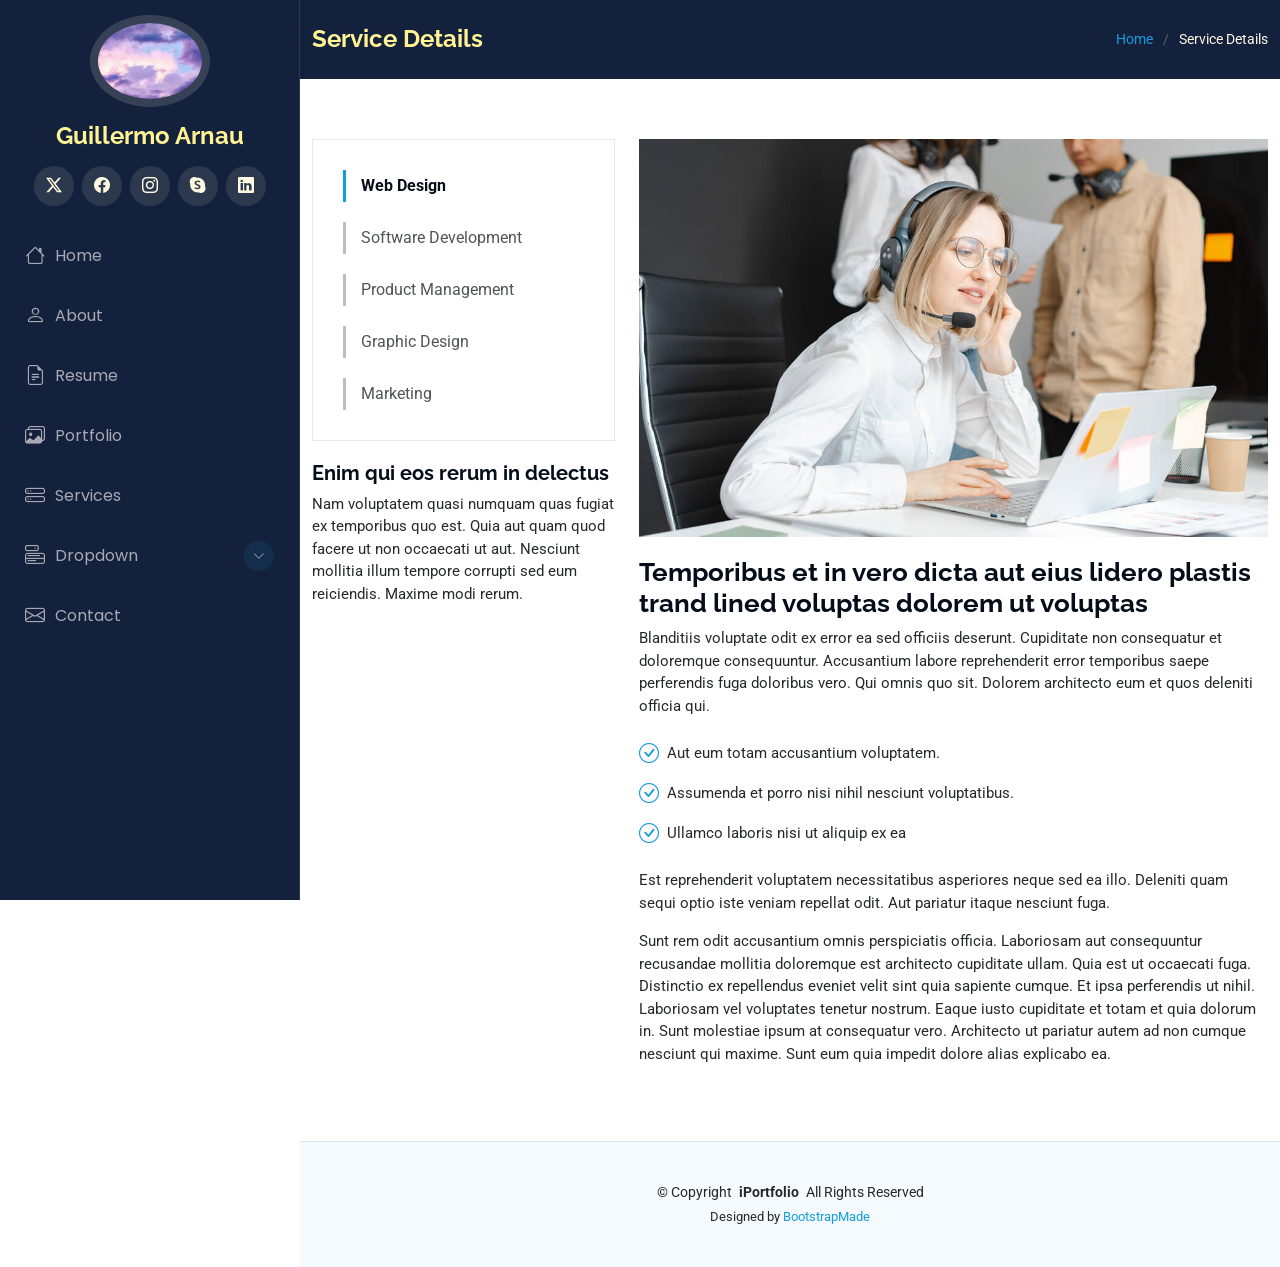
<file: mi web/service-details.html>
<!DOCTYPE html>
<html lang="en">

<head>
  <meta charset="utf-8">
  <meta content="width=device-width, initial-scale=1.0" name="viewport">
  <title>Service Details - iPortfolio Bootstrap Template</title>
  <meta content="" name="description">
  <meta content="" name="keywords">

  <!-- Favicons -->
  <link href="assets/img/favicon.png" rel="icon">
  <link href="assets/img/apple-touch-icon.png" rel="apple-touch-icon">

  <!-- Fonts -->
  <link href="https://fonts.googleapis.com" rel="preconnect">
  <link href="https://fonts.gstatic.com" rel="preconnect" crossorigin>
  <link href="https://fonts.googleapis.com/css2?family=Roboto:ital,wght@0,100;0,300;0,400;0,500;0,700;0,900;1,100;1,300;1,400;1,500;1,700;1,900&family=Poppins:ital,wght@0,100;0,200;0,300;0,400;0,500;0,600;0,700;0,800;0,900;1,100;1,200;1,300;1,400;1,500;1,600;1,700;1,800;1,900&family=Raleway:ital,wght@0,100;0,200;0,300;0,400;0,500;0,600;0,700;0,800;0,900;1,100;1,200;1,300;1,400;1,500;1,600;1,700;1,800;1,900&display=swap" rel="stylesheet">

  <!-- Vendor CSS Files -->
  <link href="assets/vendor/bootstrap/css/bootstrap.min.css" rel="stylesheet">
  <link href="assets/vendor/bootstrap-icons/bootstrap-icons.css" rel="stylesheet">
  <link href="assets/vendor/aos/aos.css" rel="stylesheet">
  <link href="assets/vendor/glightbox/css/glightbox.min.css" rel="stylesheet">
  <link href="assets/vendor/swiper/swiper-bundle.min.css" rel="stylesheet">

  <!-- Main CSS File -->
  <link href="assets/css/main.css" rel="stylesheet">

  <!-- =======================================================
  * Template Name: iPortfolio
  * Template URL: https://bootstrapmade.com/iportfolio-bootstrap-portfolio-websites-template/
  * Updated: Jun 29 2024 with Bootstrap v5.3.3
  * Author: BootstrapMade.com
  * License: https://bootstrapmade.com/license/
  ======================================================== -->
</head>

<body class="service-details-page">

  <header id="header" class="header dark-background d-flex flex-column">
    <i class="header-toggle d-xl-none bi bi-list"></i>

    <div class="profile-img">
      <img src="assets/img/my-profile-img.jpg" alt="" class="img-fluid rounded-circle">
    </div>

    <a href="index.html" class="logo d-flex align-items-center justify-content-center">
      <!-- Uncomment the line below if you also wish to use an image logo -->
      <!-- <img src="assets/img/logo.png" alt=""> -->
      <h1 class="sitename">Guillermo Arnau</h1>
    </a>

    <div class="social-links text-center">
      <a href="#" class="twitter"><i class="bi bi-twitter-x"></i></a>
      <a href="#" class="facebook"><i class="bi bi-facebook"></i></a>
      <a href="#" class="instagram"><i class="bi bi-instagram"></i></a>
      <a href="#" class="google-plus"><i class="bi bi-skype"></i></a>
      <a href="#" class="linkedin"><i class="bi bi-linkedin"></i></a>
    </div>

    <nav id="navmenu" class="navmenu">
      <ul>
        <li><a href="#hero"><i class="bi bi-house navicon"></i>Home</a></li>
        <li><a href="#about"><i class="bi bi-person navicon"></i> About</a></li>
        <li><a href="#resume"><i class="bi bi-file-earmark-text navicon"></i> Resume</a></li>
        <li><a href="#portfolio"><i class="bi bi-images navicon"></i> Portfolio</a></li>
        <li><a href="#services"><i class="bi bi-hdd-stack navicon"></i> Services</a></li>
        <li class="dropdown"><a href="#"><i class="bi bi-menu-button navicon"></i> <span>Dropdown</span> <i class="bi bi-chevron-down toggle-dropdown"></i></a>
          <ul>
            <li><a href="#">Dropdown 1</a></li>
            <li class="dropdown"><a href="#"><span>Deep Dropdown</span> <i class="bi bi-chevron-down toggle-dropdown"></i></a>
              <ul>
                <li><a href="#">Deep Dropdown 1</a></li>
                <li><a href="#">Deep Dropdown 2</a></li>
                <li><a href="#">Deep Dropdown 3</a></li>
                <li><a href="#">Deep Dropdown 4</a></li>
                <li><a href="#">Deep Dropdown 5</a></li>
              </ul>
            </li>
            <li><a href="#">Dropdown 2</a></li>
            <li><a href="#">Dropdown 3</a></li>
            <li><a href="#">Dropdown 4</a></li>
          </ul>
        </li>
        <li><a href="#contact"><i class="bi bi-envelope navicon"></i> Contact</a></li>
      </ul>
    </nav>

  </header>

  <main class="main">

    <!-- Page Title -->
    <div class="page-title dark-background">
      <div class="container d-lg-flex justify-content-between align-items-center">
        <h1 class="mb-2 mb-lg-0">Service Details</h1>
        <nav class="breadcrumbs">
          <ol>
            <li><a href="index.html">Home</a></li>
            <li class="current">Service Details</li>
          </ol>
        </nav>
      </div>
    </div><!-- End Page Title -->

    <!-- Service Details Section -->
    <section id="service-details" class="service-details section">

      <div class="container">

        <div class="row gy-4">

          <div class="col-lg-4" data-aos="fade-up" data-aos-delay="100">
            <div class="services-list">
              <a href="#" class="active">Web Design</a>
              <a href="#">Software Development</a>
              <a href="#">Product Management</a>
              <a href="#">Graphic Design</a>
              <a href="#">Marketing</a>
            </div>

            <h4>Enim qui eos rerum in delectus</h4>
            <p>Nam voluptatem quasi numquam quas fugiat ex temporibus quo est. Quia aut quam quod facere ut non occaecati ut aut. Nesciunt mollitia illum tempore corrupti sed eum reiciendis. Maxime modi rerum.</p>
          </div>

          <div class="col-lg-8" data-aos="fade-up" data-aos-delay="200">
            <img src="assets/img/services.jpg" alt="" class="img-fluid services-img">
            <h3>Temporibus et in vero dicta aut eius lidero plastis trand lined voluptas dolorem ut voluptas</h3>
            <p>
              Blanditiis voluptate odit ex error ea sed officiis deserunt. Cupiditate non consequatur et doloremque consequuntur. Accusantium labore reprehenderit error temporibus saepe perferendis fuga doloribus vero. Qui omnis quo sit. Dolorem architecto eum et quos deleniti officia qui.
            </p>
            <ul>
              <li><i class="bi bi-check-circle"></i> <span>Aut eum totam accusantium voluptatem.</span></li>
              <li><i class="bi bi-check-circle"></i> <span>Assumenda et porro nisi nihil nesciunt voluptatibus.</span></li>
              <li><i class="bi bi-check-circle"></i> <span>Ullamco laboris nisi ut aliquip ex ea</span></li>
            </ul>
            <p>
              Est reprehenderit voluptatem necessitatibus asperiores neque sed ea illo. Deleniti quam sequi optio iste veniam repellat odit. Aut pariatur itaque nesciunt fuga.
            </p>
            <p>
              Sunt rem odit accusantium omnis perspiciatis officia. Laboriosam aut consequuntur recusandae mollitia doloremque est architecto cupiditate ullam. Quia est ut occaecati fuga. Distinctio ex repellendus eveniet velit sint quia sapiente cumque. Et ipsa perferendis ut nihil. Laboriosam vel voluptates tenetur nostrum. Eaque iusto cupiditate et totam et quia dolorum in. Sunt molestiae ipsum at consequatur vero. Architecto ut pariatur autem ad non cumque nesciunt qui maxime. Sunt eum quia impedit dolore alias explicabo ea.
            </p>
          </div>

        </div>

      </div>

    </section><!-- /Service Details Section -->

  </main>

  <footer id="footer" class="footer position-relative light-background">

    <div class="container">
      <div class="copyright text-center ">
        <p>© <span>Copyright</span> <strong class="px-1 sitename">iPortfolio</strong> <span>All Rights Reserved</span></p>
      </div>
      <div class="credits">
        <!-- All the links in the footer should remain intact. -->
        <!-- You can delete the links only if you've purchased the pro version. -->
        <!-- Licensing information: https://bootstrapmade.com/license/ -->
        <!-- Purchase the pro version with working PHP/AJAX contact form: [buy-url] -->
        Designed by <a href="https://bootstrapmade.com/">BootstrapMade</a>
      </div>
    </div>

  </footer>

  <!-- Scroll Top -->
  <a href="#" id="scroll-top" class="scroll-top d-flex align-items-center justify-content-center"><i class="bi bi-arrow-up-short"></i></a>

  <!-- Preloader -->
  <div id="preloader"></div>

  <!-- Vendor JS Files -->
  <script src="assets/vendor/bootstrap/js/bootstrap.bundle.min.js"></script>
  <script src="assets/vendor/php-email-form/validate.js"></script>
  <script src="assets/vendor/aos/aos.js"></script>
  <script src="assets/vendor/typed.js/typed.umd.js"></script>
  <script src="assets/vendor/purecounter/purecounter_vanilla.js"></script>
  <script src="assets/vendor/waypoints/noframework.waypoints.js"></script>
  <script src="assets/vendor/glightbox/js/glightbox.min.js"></script>
  <script src="assets/vendor/imagesloaded/imagesloaded.pkgd.min.js"></script>
  <script src="assets/vendor/isotope-layout/isotope.pkgd.min.js"></script>
  <script src="assets/vendor/swiper/swiper-bundle.min.js"></script>

  <!-- Main JS File -->
  <script src="assets/js/main.js"></script>

</body>

</html>
</file>
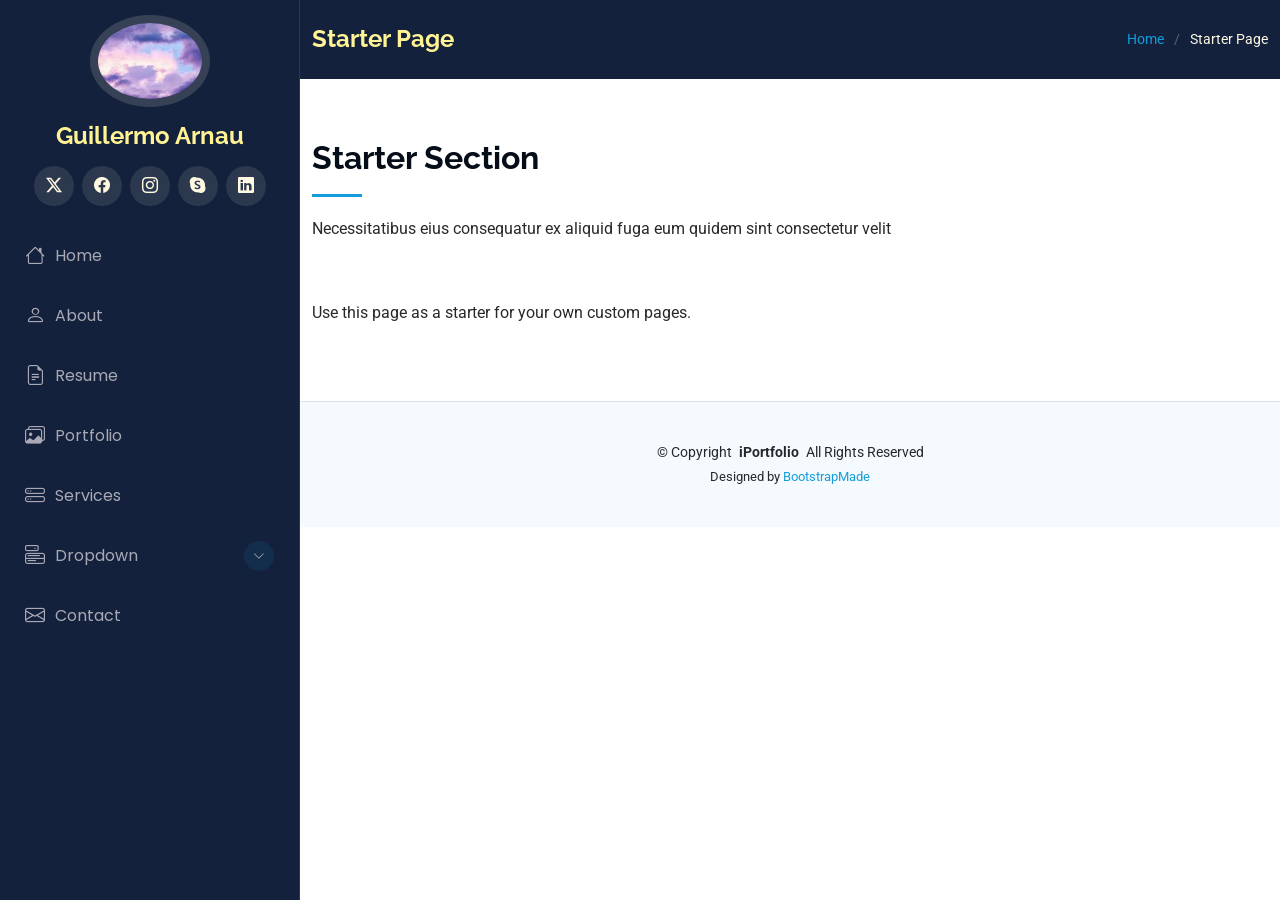
<file: mi web/starter-page.html>
<!DOCTYPE html>
<html lang="en">

<head>
  <meta charset="utf-8">
  <meta content="width=device-width, initial-scale=1.0" name="viewport">
  <title>Starter Page - iPortfolio Bootstrap Template</title>
  <meta content="" name="description">
  <meta content="" name="keywords">

  <!-- Favicons -->
  <link href="assets/img/favicon.png" rel="icon">
  <link href="assets/img/apple-touch-icon.png" rel="apple-touch-icon">

  <!-- Fonts -->
  <link href="https://fonts.googleapis.com" rel="preconnect">
  <link href="https://fonts.gstatic.com" rel="preconnect" crossorigin>
  <link href="https://fonts.googleapis.com/css2?family=Roboto:ital,wght@0,100;0,300;0,400;0,500;0,700;0,900;1,100;1,300;1,400;1,500;1,700;1,900&family=Poppins:ital,wght@0,100;0,200;0,300;0,400;0,500;0,600;0,700;0,800;0,900;1,100;1,200;1,300;1,400;1,500;1,600;1,700;1,800;1,900&family=Raleway:ital,wght@0,100;0,200;0,300;0,400;0,500;0,600;0,700;0,800;0,900;1,100;1,200;1,300;1,400;1,500;1,600;1,700;1,800;1,900&display=swap" rel="stylesheet">

  <!-- Vendor CSS Files -->
  <link href="assets/vendor/bootstrap/css/bootstrap.min.css" rel="stylesheet">
  <link href="assets/vendor/bootstrap-icons/bootstrap-icons.css" rel="stylesheet">
  <link href="assets/vendor/aos/aos.css" rel="stylesheet">
  <link href="assets/vendor/glightbox/css/glightbox.min.css" rel="stylesheet">
  <link href="assets/vendor/swiper/swiper-bundle.min.css" rel="stylesheet">

  <!-- Main CSS File -->
  <link href="assets/css/main.css" rel="stylesheet">

  <!-- =======================================================
  * Template Name: iPortfolio
  * Template URL: https://bootstrapmade.com/iportfolio-bootstrap-portfolio-websites-template/
  * Updated: Jun 29 2024 with Bootstrap v5.3.3
  * Author: BootstrapMade.com
  * License: https://bootstrapmade.com/license/
  ======================================================== -->
</head>

<body class="starter-page-page">

  <header id="header" class="header dark-background d-flex flex-column">
    <i class="header-toggle d-xl-none bi bi-list"></i>

    <div class="profile-img">
      <img src="assets/img/my-profile-img.jpg" alt="" class="img-fluid rounded-circle">
    </div>

    <a href="index.html" class="logo d-flex align-items-center justify-content-center">
      <!-- Uncomment the line below if you also wish to use an image logo -->
      <!-- <img src="assets/img/logo.png" alt=""> -->
      <h1 class="sitename">Guillermo Arnau</h1>
    </a>

    <div class="social-links text-center">
      <a href="#" class="twitter"><i class="bi bi-twitter-x"></i></a>
      <a href="#" class="facebook"><i class="bi bi-facebook"></i></a>
      <a href="#" class="instagram"><i class="bi bi-instagram"></i></a>
      <a href="#" class="google-plus"><i class="bi bi-skype"></i></a>
      <a href="#" class="linkedin"><i class="bi bi-linkedin"></i></a>
    </div>

    <nav id="navmenu" class="navmenu">
      <ul>
        <li><a href="#hero"><i class="bi bi-house navicon"></i>Home</a></li>
        <li><a href="#about"><i class="bi bi-person navicon"></i> About</a></li>
        <li><a href="#resume"><i class="bi bi-file-earmark-text navicon"></i> Resume</a></li>
        <li><a href="#portfolio"><i class="bi bi-images navicon"></i> Portfolio</a></li>
        <li><a href="#services"><i class="bi bi-hdd-stack navicon"></i> Services</a></li>
        <li class="dropdown"><a href="#"><i class="bi bi-menu-button navicon"></i> <span>Dropdown</span> <i class="bi bi-chevron-down toggle-dropdown"></i></a>
          <ul>
            <li><a href="#">Dropdown 1</a></li>
            <li class="dropdown"><a href="#"><span>Deep Dropdown</span> <i class="bi bi-chevron-down toggle-dropdown"></i></a>
              <ul>
                <li><a href="#">Deep Dropdown 1</a></li>
                <li><a href="#">Deep Dropdown 2</a></li>
                <li><a href="#">Deep Dropdown 3</a></li>
                <li><a href="#">Deep Dropdown 4</a></li>
                <li><a href="#">Deep Dropdown 5</a></li>
              </ul>
            </li>
            <li><a href="#">Dropdown 2</a></li>
            <li><a href="#">Dropdown 3</a></li>
            <li><a href="#">Dropdown 4</a></li>
          </ul>
        </li>
        <li><a href="#contact"><i class="bi bi-envelope navicon"></i> Contact</a></li>
      </ul>
    </nav>

  </header>

  <main class="main">

    <!-- Page Title -->
    <div class="page-title dark-background">
      <div class="container d-lg-flex justify-content-between align-items-center">
        <h1 class="mb-2 mb-lg-0">Starter Page</h1>
        <nav class="breadcrumbs">
          <ol>
            <li><a href="index.html">Home</a></li>
            <li class="current">Starter Page</li>
          </ol>
        </nav>
      </div>
    </div><!-- End Page Title -->

    <!-- Starter Section Section -->
    <section id="starter-section" class="starter-section section">

      <!-- Section Title -->
      <div class="container section-title" data-aos="fade-up">
        <h2>Starter Section</h2>
        <p>Necessitatibus eius consequatur ex aliquid fuga eum quidem sint consectetur velit</p>
      </div><!-- End Section Title -->

      <div class="container" data-aos="fade-up">
        <p>Use this page as a starter for your own custom pages.</p>
      </div>

    </section><!-- /Starter Section Section -->

  </main>

  <footer id="footer" class="footer position-relative light-background">

    <div class="container">
      <div class="copyright text-center ">
        <p>© <span>Copyright</span> <strong class="px-1 sitename">iPortfolio</strong> <span>All Rights Reserved</span></p>
      </div>
      <div class="credits">
        <!-- All the links in the footer should remain intact. -->
        <!-- You can delete the links only if you've purchased the pro version. -->
        <!-- Licensing information: https://bootstrapmade.com/license/ -->
        <!-- Purchase the pro version with working PHP/AJAX contact form: [buy-url] -->
        Designed by <a href="https://bootstrapmade.com/">BootstrapMade</a>
      </div>
    </div>

  </footer>

  <!-- Scroll Top -->
  <a href="#" id="scroll-top" class="scroll-top d-flex align-items-center justify-content-center"><i class="bi bi-arrow-up-short"></i></a>

  <!-- Preloader -->
  <div id="preloader"></div>

  <!-- Vendor JS Files -->
  <script src="assets/vendor/bootstrap/js/bootstrap.bundle.min.js"></script>
  <script src="assets/vendor/php-email-form/validate.js"></script>
  <script src="assets/vendor/aos/aos.js"></script>
  <script src="assets/vendor/typed.js/typed.umd.js"></script>
  <script src="assets/vendor/purecounter/purecounter_vanilla.js"></script>
  <script src="assets/vendor/waypoints/noframework.waypoints.js"></script>
  <script src="assets/vendor/glightbox/js/glightbox.min.js"></script>
  <script src="assets/vendor/imagesloaded/imagesloaded.pkgd.min.js"></script>
  <script src="assets/vendor/isotope-layout/isotope.pkgd.min.js"></script>
  <script src="assets/vendor/swiper/swiper-bundle.min.js"></script>

  <!-- Main JS File -->
  <script src="assets/js/main.js"></script>

</body>

</html>
</file>
<file: mi web/assets/css/main.css>
/**
* Template Name: iPortfolio
* Template URL: https://bootstrapmade.com/iportfolio-bootstrap-portfolio-websites-template/
* Updated: Jun 29 2024 with Bootstrap v5.3.3
* Author: BootstrapMade.com
* License: https://bootstrapmade.com/license/
*/

/*--------------------------------------------------------------
# Font & Color Variables
# Help: https://bootstrapmade.com/color-system/
--------------------------------------------------------------*/
/* Fonts */
:root {
  --default-font: "Roboto",  system-ui, -apple-system, "Segoe UI", Roboto, "Helvetica Neue", Arial, "Noto Sans", "Liberation Sans", sans-serif, "Apple Color Emoji", "Segoe UI Emoji", "Segoe UI Symbol", "Noto Color Emoji";
  --heading-font: "Raleway",  sans-serif;
  --nav-font: "Poppins",  sans-serif;
}

/* Global Colors - The following color variables are used throughout the website. Updating them here will change the color scheme of the entire website */
:root { 
  --background-color: #ffffff; /* Background color for the entire website, including individual sections */
  --default-color: #272829; /* Default color used for the majority of the text content across the entire website */
  --heading-color: #050d18; /* Color for headings, subheadings and title throughout the website */
  --accent-color: #149ddd; /* Accent color that represents your brand on the website. It's used for buttons, links, and other elements that need to stand out */
  --surface-color: #ffffff; /* The surface color is used as a background of boxed elements within sections, such as cards, icon boxes, or other elements that require a visual separation from the global background. */
  --contrast-color: #ffffff; /* Contrast color for text, ensuring readability against backgrounds of accent, heading, or default colors. */
}

/* Nav Menu Colors - The following color variables are used specifically for the navigation menu. They are separate from the global colors to allow for more customization options */
:root {
  --nav-color: #a8a9b4;  /* The default color of the main navmenu links */
  --nav-hover-color: #ffffff; /* Applied to main navmenu links when they are hovered over or active */
  --nav-mobile-background-color: #995905; /* Used as the background color for mobile navigation menu */
  --nav-dropdown-background-color: #995905; /* Used as the background color for dropdown items that appear when hovering over primary navigation items */
  --nav-dropdown-color: #a8a9b4; /* Used for navigation links of the dropdown items in the navigation menu. */
  --nav-dropdown-hover-color: #ffffff; /* Similar to --nav-hover-color, this color is applied to dropdown navigation links when they are hovered over. */
}

/* Color Presets - These classes override global colors when applied to any section or element, providing reuse of the sam color scheme. */

.light-background {
  --background-color: #f4fafd;
  --surface-color: #ffffff;
}

.dark-background {
  --background-color: #14213d;
  --default-color: #fff9e2;
  --heading-color: #fff394;
  --surface-color: #995905;
  --contrast-color: #ce1126;
}

/* Smooth scroll */
:root {
  scroll-behavior: smooth;
}

/*--------------------------------------------------------------
# General Styling & Shared Classes
--------------------------------------------------------------*/
body {
  color: var(--default-color);
  background-color: var(--background-color);
  font-family: var(--default-font);
}

a {
  color: var(--accent-color);
  text-decoration: none;
  transition: 0.3s;
}

a:hover {
  color: color-mix(in srgb, var(--accent-color), transparent 25%);
  text-decoration: none;
}

h1,
h2,
h3,
h4,
h5,
h6 {
  color: var(--heading-color);
  font-family: var(--heading-font);
}

/* PHP Email Form Messages
------------------------------*/
.php-email-form .error-message {
  display: none;
  background: #df1529;
  color: #ffffff;
  text-align: left;
  padding: 15px;
  margin-bottom: 24px;
  font-weight: 600;
}

.php-email-form .sent-message {
  display: none;
  color: #ffffff;
  background: #059652;
  text-align: center;
  padding: 15px;
  margin-bottom: 24px;
  font-weight: 600;
}

.php-email-form .loading {
  display: none;
  background: var(--surface-color);
  text-align: center;
  padding: 15px;
  margin-bottom: 24px;
}

.php-email-form .loading:before {
  content: "";
  display: inline-block;
  border-radius: 50%;
  width: 24px;
  height: 24px;
  margin: 0 10px -6px 0;
  border: 3px solid var(--accent-color);
  border-top-color: var(--surface-color);
  animation: php-email-form-loading 1s linear infinite;
}

@keyframes php-email-form-loading {
  0% {
    transform: rotate(0deg);
  }

  100% {
    transform: rotate(360deg);
  }
}

/*--------------------------------------------------------------
# Global Header
--------------------------------------------------------------*/
.header {
  color: var(--default-color);
  background-color: var(--background-color);
  position: fixed;
  top: 0;
  left: 0;
  bottom: 0;
  padding: 0 15px;
  width: 300px;
  transition: all ease-in-out 0.3s;
  overflow-y: auto;
  z-index: 997;
  border-right: 1px solid color-mix(in srgb, var(--default-color), transparent 90%);
}

.header .profile-img img {
  margin: 15px auto;
  display: block;
  width: 120px;
  border: 8px solid color-mix(in srgb, var(--default-color), transparent 85%);
}

.header .logo {
  line-height: 1;
  margin-bottom: 15px;
}

.header .logo img {
  max-height: 32px;
  margin-right: 8px;
}

.header .logo h1 {
  font-size: 24px;
  margin: 0;
  font-weight: 700;
  color: var(--heading-color);
}

.header .social-links {
  margin: 0 0 20px 0;
}

.header .social-links a {
  font-size: 16px;
  display: inline-flex;
  align-items: center;
  justify-content: center;
  background: color-mix(in srgb, var(--default-color), transparent 90%);
  color: var(--default-color);
  margin: 0 2px;
  border-radius: 50%;
  text-align: center;
  width: 40px;
  height: 40px;
  transition: 0.3s;
}

.header .social-links a:hover {
  color: var(--contrast-color);
  background: var(--accent-color);
}

@media (min-width: 1200px) {

  .header~main,
  .header~#footer {
    margin-left: 300px;
  }
}

@media (max-width: 1199px) {
  .header {
    left: -100%;
  }
}

.header.header-show {
  left: 0;
}

.header .header-toggle {
  color: var(--contrast-color);
  background-color: var(--accent-color);
  font-size: 22px;
  display: flex;
  align-items: center;
  justify-content: center;
  width: 40px;
  height: 40px;
  border-radius: 50%;
  cursor: pointer;
  position: fixed;
  top: 15px;
  right: 15px;
  z-index: 9999;
  transition: background-color 0.3s;
}

.header .header-toggle:hover {
  color: var(--contrast-color);
  background-color: color-mix(in srgb, var(--accent-color) 90%, white 15%);
}

/*--------------------------------------------------------------
# Navigation Menu
--------------------------------------------------------------*/
.mobile-nav-toggle {
  display: none;
}

.navmenu {
  padding: 0;
  z-index: 9997;
}

.navmenu ul {
  list-style: none;
  padding: 0 0 20px 0;
  margin: 0;
}

.navmenu a,
.navmenu a:focus {
  color: var(--nav-color);
  padding: 15px 10px;
  font-family: var(--nav-font);
  font-size: 16px;
  font-weight: 400;
  display: flex;
  align-items: center;
  white-space: nowrap;
  transition: 0.3s;
  width: 100%;
}

.navmenu a .navicon,
.navmenu a:focus .navicon {
  font-size: 20px;
  margin-right: 10px;
}

.navmenu a .toggle-dropdown,
.navmenu a:focus .toggle-dropdown {
  font-size: 12px;
  line-height: 0;
  margin-left: auto;
  width: 30px;
  height: 30px;
  display: flex;
  align-items: center;
  justify-content: center;
  border-radius: 50%;
  transition: 0.3s;
  flex-shrink: 0;
  background-color: color-mix(in srgb, var(--accent-color), transparent 90%);
}

.navmenu a .toggle-dropdown:hover,
.navmenu a:focus .toggle-dropdown:hover {
  background-color: var(--accent-color);
  color: var(--contrast-color);
}

.navmenu a:hover,
.navmenu .active,
.navmenu .active:focus {
  color: var(--nav-hover-color);
}

.navmenu a:hover .navicon,
.navmenu .active .navicon,
.navmenu .active:focus .navicon {
  color: var(--accent-color);
}

.navmenu .active .toggle-dropdown,
.navmenu .active:focus .toggle-dropdown {
  background-color: var(--accent-color);
  color: var(--contrast-color);
  transform: rotate(180deg);
}

.navmenu .dropdown {
  display: block;
}

.navmenu .dropdown a,
.navmenu .dropdown a:focus {
  color: --nav-dropdown-color;
}

.navmenu .dropdown a:hover,
.navmenu .dropdown .active,
.navmenu .dropdown .active:focus {
  color: var(--nav-dropdown-hover-color);
}

.navmenu .dropdown ul {
  position: static;
  display: none;
  z-index: 99;
  padding: 5px 10px;
  margin: 5px 10px;
  background-color: var(--nav-dropdown-background-color);
  border: 1px solid color-mix(in srgb, var(--default-color), transparent 90%);
  box-shadow: none;
  transition: all 0.5s ease-in-out;
}

.navmenu .dropdown ul ul {
  background-color: rgba(33, 37, 41, 0.1);
}

.navmenu .dropdown>.dropdown-active {
  display: block;
  background-color: rgba(33, 37, 41, 0.03);
}

/*--------------------------------------------------------------
# Global Footer
--------------------------------------------------------------*/
.footer {
  color: var(--default-color);
  background-color: var(--background-color);
  font-size: 14px;
  padding: 40px 0;
  position: relative;
  border-top: 1px solid color-mix(in srgb, var(--default-color), transparent 90%);
}

.footer .copyright p {
  margin-bottom: 0;
}

.footer .credits {
  margin-top: 4px;
  font-size: 13px;
  text-align: center;
}

/*--------------------------------------------------------------
# Preloader
--------------------------------------------------------------*/
#preloader {
  position: fixed;
  inset: 0;
  z-index: 999999;
  overflow: hidden;
  background: var(--background-color);
  transition: all 0.6s ease-out;
}

#preloader:before {
  content: "";
  position: fixed;
  top: calc(50% - 30px);
  left: calc(50% - 30px);
  border: 6px solid #ffffff;
  border-color: var(--accent-color) transparent var(--accent-color) transparent;
  border-radius: 50%;
  width: 60px;
  height: 60px;
  animation: animate-preloader 1.5s linear infinite;
}

@keyframes animate-preloader {
  0% {
    transform: rotate(0deg);
  }

  100% {
    transform: rotate(360deg);
  }
}

/*--------------------------------------------------------------
# Scroll Top Button
--------------------------------------------------------------*/
.scroll-top {
  position: fixed;
  visibility: hidden;
  opacity: 0;
  right: 15px;
  bottom: -15px;
  z-index: 99999;
  background-color: var(--accent-color);
  width: 44px;
  height: 44px;
  border-radius: 50px;
  transition: all 0.4s;
}

.scroll-top i {
  font-size: 24px;
  color: var(--contrast-color);
  line-height: 0;
}

.scroll-top:hover {
  background-color: color-mix(in srgb, var(--accent-color), transparent 20%);
  color: var(--contrast-color);
}

.scroll-top.active {
  visibility: visible;
  opacity: 1;
  bottom: 15px;
}

/*--------------------------------------------------------------
# Disable aos animation delay on mobile devices
--------------------------------------------------------------*/
@media screen and (max-width: 768px) {
  [data-aos-delay] {
    transition-delay: 0 !important;
  }
}

/*--------------------------------------------------------------
# Global Page Titles & Breadcrumbs
--------------------------------------------------------------*/
.page-title {
  color: var(--default-color);
  background-color: var(--background-color);
  padding: 25px 0;
  position: relative;
}

.page-title h1 {
  font-size: 24px;
  font-weight: 700;
}

.page-title .breadcrumbs ol {
  display: flex;
  flex-wrap: wrap;
  list-style: none;
  padding: 0;
  margin: 0;
  font-size: 14px;
  font-weight: 400;
}

.page-title .breadcrumbs ol li+li {
  padding-left: 10px;
}

.page-title .breadcrumbs ol li+li::before {
  content: "/";
  display: inline-block;
  padding-right: 10px;
  color: color-mix(in srgb, var(--default-color), transparent 70%);
}

/*--------------------------------------------------------------
# Global Sections
--------------------------------------------------------------*/
section,
.section {
  color: var(--default-color);
  background-color: var(--background-color);
  padding: 60px 0;
  overflow: clip;
}

/*--------------------------------------------------------------
# Global Section Titles
--------------------------------------------------------------*/
.section-title {
  padding-bottom: 60px;
  position: relative;
}

.section-title h2 {
  font-size: 32px;
  font-weight: 700;
  margin-bottom: 20px;
  padding-bottom: 20px;
  position: relative;
}

.section-title h2:after {
  content: "";
  position: absolute;
  display: block;
  width: 50px;
  height: 3px;
  background: var(--accent-color);
  left: 0;
  bottom: 0;
}

.section-title p {
  margin-bottom: 0;
}

/*--------------------------------------------------------------
# Hero Section
--------------------------------------------------------------*/
.hero {
  width: 100%;
  min-height: 100vh;
  position: relative;
  padding: 80px 0;
  display: flex;
  align-items: center;
  justify-content: center;
}

.hero img {
  position: absolute;
  inset: 0;
  display: block;
  width: 100%;
  height: 100%;
  object-fit: cover;
  z-index: 1;
}

.hero:before {
  content: "";
  background: color-mix(in srgb, var(--background-color), transparent 70%);
  position: absolute;
  inset: 0;
  z-index: 2;
}

.hero .container {
  position: relative;
  z-index: 3;
}

.hero h2 {
  margin: 0;
  font-size: 64px;
  font-weight: 700;
}

.hero p {
  margin: 5px 0 0 0;
  font-size: 26px;
}

.hero p span {
  letter-spacing: 1px;
  border-bottom: 2px solid var(--accent-color);
}

.hero .social-links {
  margin-top: 25px;
}

.hero .social-links a {
  font-size: 24px;
  display: inline-block;
  color: color-mix(in srgb, var(--default-color), transparent 50%);
  line-height: 1;
  margin-right: 20px;
  transition: 0.3s;
}

.hero .social-links a:hover {
  color: var(--accent-color);
}

@media (max-width: 768px) {
  .hero h2 {
    font-size: 32px;
  }

  .hero p {
    font-size: 20px;
  }
}

/*--------------------------------------------------------------
# About Section
--------------------------------------------------------------*/
.about .content h2 {
  font-weight: 700;
  font-size: 24px;
}

.about .content ul {
  list-style: none;
  padding: 0;
}

.about .content ul li {
  margin-bottom: 20px;
  display: flex;
  align-items: center;
}

.about .content ul strong {
  margin-right: 10px;
}

.about .content ul i {
  font-size: 16px;
  margin-right: 5px;
  color: var(--accent-color);
  line-height: 0;
}

/*--------------------------------------------------------------
# Stats Section
--------------------------------------------------------------*/
.stats .stats-item {
  padding: 30px;
  width: 100%;
}

.stats .stats-item i {
  color: var(--accent-color);
  display: block;
  font-size: 44px;
  float: left;
  line-height: 0;
}

.stats .stats-item .purecounter {
  color: var(--heading-color);
  font-size: 48px;
  line-height: 40px;
  display: block;
  font-weight: 700;
  margin-left: 60px;
}

.stats .stats-item p {
  color: color-mix(in srgb, var(--default-color), transparent 40%);
  padding: 15px 0 0 0;
  margin: 0 0 0 60px;
  font-family: var(--heading-font);
  font-size: 14px;
}

/*--------------------------------------------------------------
# Skills Section
--------------------------------------------------------------*/
.skills .progress {
  height: 60px;
  display: block;
  background: none;
  border-radius: 0;
}

.skills .progress .skill {
  color: var(--heading-color);
  padding: 0;
  margin: 0 0 6px 0;
  text-transform: uppercase;
  display: block;
  font-weight: 600;
  font-family: var(--heading-font);
}

.skills .progress .skill .val {
  float: right;
  font-style: normal;
}

.skills .progress-bar-wrap {
  background: color-mix(in srgb, var(--default-color), transparent 90%);
  height: 10px;
}

.skills .progress-bar {
  width: 1px;
  height: 10px;
  transition: 0.9s;
  background-color: var(--accent-color);
}

/*--------------------------------------------------------------
# Resume Section
--------------------------------------------------------------*/
.resume .resume-title {
  color: var(--heading-color);
  font-size: 26px;
  font-weight: 700;
  margin-top: 20px;
  margin-bottom: 20px;
}

.resume .resume-item {
  padding: 0 0 20px 20px;
  margin-top: -2px;
  border-left: 2px solid var(--accent-color);
  position: relative;
}

.resume .resume-item h4 {
  line-height: 18px;
  font-size: 18px;
  font-weight: 600;
  text-transform: uppercase;
  color: color-mix(in srgb, var(--default-color), transparent 20%);
  margin-bottom: 10px;
}

.resume .resume-item h5 {
  font-size: 16px;
  padding: 5px 15px;
  display: inline-block;
  font-weight: 600;
  margin-bottom: 10px;
}

.resume .resume-item ul {
  padding-left: 20px;
}

.resume .resume-item ul li {
  padding-bottom: 10px;
}

.resume .resume-item:last-child {
  padding-bottom: 0;
}

.resume .resume-item::before {
  content: "";
  position: absolute;
  width: 16px;
  height: 16px;
  border-radius: 50px;
  left: -9px;
  top: 0;
  background: var(--background-color);
  border: 2px solid var(--accent-color);
}

/*--------------------------------------------------------------
# Portfolio Section
--------------------------------------------------------------*/
.portfolio .portfolio-filters {
  padding: 0;
  margin: 0 auto 20px auto;
  list-style: none;
  text-align: center;
}

.portfolio .portfolio-filters li {
  cursor: pointer;
  display: inline-block;
  padding: 0;
  font-size: 14px;
  font-weight: 400;
  margin: 0 10px;
  line-height: 1;
  text-transform: uppercase;
  margin-bottom: 10px;
  transition: all 0.3s ease-in-out;
}

.portfolio .portfolio-filters li:hover,
.portfolio .portfolio-filters li.filter-active {
  color: var(--accent-color);
}

.portfolio .portfolio-filters li:first-child {
  margin-left: 0;
}

.portfolio .portfolio-filters li:last-child {
  margin-right: 0;
}

@media (max-width: 575px) {
  .portfolio .portfolio-filters li {
    font-size: 14px;
    margin: 0 5px;
  }
}

.portfolio .portfolio-content {
  position: relative;
  overflow: hidden;
}

.portfolio .portfolio-content img {
  transition: 0.3s;
}

.portfolio .portfolio-content .portfolio-info {
  opacity: 0;
  position: absolute;
  inset: 0;
  z-index: 3;
  transition: all ease-in-out 0.3s;
  background: rgba(0, 0, 0, 0.6);
  padding: 15px;
}

.portfolio .portfolio-content .portfolio-info h4 {
  font-size: 14px;
  padding: 5px 10px;
  font-weight: 400;
  color: #FF0000;
  display: inline-block;
  background-color: var(--accent-color);
}

.portfolio .portfolio-content .portfolio-info p {
  position: absolute;
  bottom: 10px;
  text-align: center;
  display: inline-block;
  left: 0;
  right: 0;
  font-size: 16px;
  font-weight: 600;
  color: #FA8072;
}

.portfolio .portfolio-content .portfolio-info .preview-link,
.portfolio .portfolio-content .portfolio-info .details-link {
  position: absolute;
  left: calc(50% - 40px);
  font-size: 26px;
  top: calc(50% - 14px);
  color: #CD5C5C;
  transition: 0.3s;
  line-height: 1.2;
}

.portfolio .portfolio-content .portfolio-info .preview-link:hover,
.portfolio .portfolio-content .portfolio-info .details-link:hover {
  color: var(--accent-color);
}

.portfolio .portfolio-content .portfolio-info .details-link {
  left: 50%;
  font-size: 34px;
  line-height: 0;
}

.portfolio .portfolio-content:hover .portfolio-info {
  opacity: 1;
}

.portfolio .portfolio-content:hover img {
  transform: scale(1.1);
}

/*--------------------------------------------------------------
# Services Section
--------------------------------------------------------------*/
.services .service-item {
  position: relative;
}

.services .service-item .icon {
  background: var(--accent-color);
  display: flex;
  align-items: center;
  justify-content: center;
  width: 54px;
  height: 54px;
  border-radius: 50%;
  transition: 0.5s;
  border: 1px solid var(--accent-color);
  margin-right: 20px;
}

.services .service-item .icon i {
  color: var(--contrast-color);
  font-size: 24px;
  line-height: 0;
}

.services .service-item:hover .icon {
  background: var(--surface-color);
}

.services .service-item:hover .icon i {
  color: var(--accent-color);
}

.services .service-item .title {
  font-weight: 700;
  margin-bottom: 15px;
  font-size: 18px;
}

.services .service-item .title a {
  color: var(--heading-color);
}

.services .service-item .title a:hover {
  color: var(--accent-color);
}

.services .service-item .description {
  line-height: 24px;
  font-size: 14px;
}

/*--------------------------------------------------------------
# Testimonials Section
--------------------------------------------------------------*/
.testimonials .testimonials-carousel,
.testimonials .testimonials-slider {
  overflow: hidden;
}

.testimonials .testimonial-item {
  box-sizing: content-box;
  text-align: center;
  min-height: 320px;
}

.testimonials .testimonial-item .testimonial-img {
  width: 90px;
  border-radius: 50%;
  margin: 0 auto;
}

.testimonials .testimonial-item h3 {
  font-size: 18px;
  font-weight: bold;
  margin: 10px 0 5px 0;
}

.testimonials .testimonial-item h4 {
  font-size: 14px;
  color: color-mix(in srgb, var(--default-color), transparent 20%);
  margin: 0;
}

.testimonials .testimonial-item .quote-icon-left,
.testimonials .testimonial-item .quote-icon-right {
  color: color-mix(in srgb, var(--accent-color), transparent 40%);
  font-size: 26px;
  line-height: 0;
}

.testimonials .testimonial-item .quote-icon-left {
  display: inline-block;
  left: -5px;
  position: relative;
}

.testimonials .testimonial-item .quote-icon-right {
  display: inline-block;
  right: -5px;
  position: relative;
  top: 10px;
  transform: scale(-1, -1);
}

.testimonials .testimonial-item p {
  font-style: italic;
  margin: 0 15px 15px 15px;
  padding: 20px;
  background-color: var(--surface-color);
  position: relative;
  margin-bottom: 35px;
  border-radius: 6px;
  box-shadow: 0px 2px 15px rgba(0, 0, 0, 0.1);
}

.testimonials .testimonial-item p::after {
  content: "";
  width: 0;
  height: 0;
  border-top: 20px solid var(--surface-color);
  border-right: 20px solid transparent;
  border-left: 20px solid transparent;
  position: absolute;
  bottom: -20px;
  left: calc(50% - 20px);
}

.testimonials .swiper-wrapper {
  height: auto;
}

.testimonials .swiper-pagination {
  margin-top: 40px;
  position: relative;
}

.testimonials .swiper-pagination .swiper-pagination-bullet {
  width: 12px;
  height: 12px;
  background-color: var(--background-color);
  opacity: 1;
  border: 1px solid var(--accent-color);
}

.testimonials .swiper-pagination .swiper-pagination-bullet-active {
  background-color: var(--accent-color);
}

/*--------------------------------------------------------------
# Contact Section
--------------------------------------------------------------*/
.contact .info-wrap {
  background-color: var(--surface-color);
  box-shadow: 0px 0px 20px rgba(0, 0, 0, 0.1);
  padding: 30px;
}

@media (max-width: 575px) {
  .contact .info-wrap {
    padding: 20px;
  }
}

.contact .info-item {
  margin-bottom: 40px;
}

.contact .info-item i {
  font-size: 20px;
  color: var(--accent-color);
  background: color-mix(in srgb, var(--accent-color), transparent 92%);
  width: 44px;
  height: 44px;
  display: flex;
  justify-content: center;
  align-items: center;
  border-radius: 50px;
  transition: all 0.3s ease-in-out;
  margin-right: 15px;
}

.contact .info-item h3 {
  padding: 0;
  font-size: 18px;
  font-weight: 700;
  margin-bottom: 5px;
}

.contact .info-item p {
  padding: 0;
  margin-bottom: 0;
  font-size: 14px;
}

.contact .info-item:hover i {
  background: var(--accent-color);
  color: var(--contrast-color);
}

.contact .php-email-form {
  background-color: var(--surface-color);
  height: 100%;
  padding: 30px;
  box-shadow: 0px 0px 20px rgba(0, 0, 0, 0.1);
}

@media (max-width: 575px) {
  .contact .php-email-form {
    padding: 20px;
  }
}

.contact .php-email-form input[type=text],
.contact .php-email-form input[type=email],
.contact .php-email-form textarea {
  font-size: 14px;
  padding: 10px 15px;
  box-shadow: none;
  border-radius: 0;
  color: var(--default-color);
  background-color: var(--surface-color);
  border-color: color-mix(in srgb, var(--default-color), transparent 80%);
}

.contact .php-email-form input[type=text]:focus,
.contact .php-email-form input[type=email]:focus,
.contact .php-email-form textarea:focus {
  border-color: var(--accent-color);
}

.contact .php-email-form input[type=text]::placeholder,
.contact .php-email-form input[type=email]::placeholder,
.contact .php-email-form textarea::placeholder {
  color: color-mix(in srgb, var(--default-color), transparent 70%);
}

.contact .php-email-form button[type=submit] {
  color: var(--contrast-color);
  background: var(--accent-color);
  border: 0;
  padding: 10px 30px;
  transition: 0.4s;
  border-radius: 50px;
}

.contact .php-email-form button[type=submit]:hover {
  background: color-mix(in srgb, var(--accent-color), transparent 25%);
}

/*--------------------------------------------------------------
# Portfolio Details Section
--------------------------------------------------------------*/
.portfolio-details .portfolio-details-slider img {
  width: 100%;
}

.portfolio-details .portfolio-details-slider .swiper-pagination {
  margin-top: 20px;
  position: relative;
}

.portfolio-details .portfolio-details-slider .swiper-pagination .swiper-pagination-bullet {
  width: 12px;
  height: 12px;
  background-color: color-mix(in srgb, var(--default-color), transparent 85%);
  opacity: 1;
}

.portfolio-details .portfolio-details-slider .swiper-pagination .swiper-pagination-bullet-active {
  background-color: var(--accent-color);
}

.portfolio-details .portfolio-info {
  padding: 30px;
  box-shadow: 0px 0 30px rgba(0, 0, 0, 0.1);
}

.portfolio-details .portfolio-info h3 {
  font-size: 22px;
  font-weight: 700;
  margin-bottom: 20px;
  padding-bottom: 20px;
  border-bottom: 1px solid color-mix(in srgb, var(--default-color), transparent 85%);
}

.portfolio-details .portfolio-info ul {
  list-style: none;
  padding: 0;
  font-size: 15px;
}

.portfolio-details .portfolio-info ul li+li {
  margin-top: 10px;
}

.portfolio-details .portfolio-description {
  padding-top: 30px;
}

.portfolio-details .portfolio-description h2 {
  font-size: 26px;
  font-weight: 700;
  margin-bottom: 20px;
}

.portfolio-details .portfolio-description p {
  padding: 0;
  color: color-mix(in srgb, var(--default-color), transparent 30%);
}

/*--------------------------------------------------------------
# Service Details Section
--------------------------------------------------------------*/
.service-details .services-list {
  padding: 10px 30px;
  border: 1px solid color-mix(in srgb, var(--default-color), transparent 90%);
  margin-bottom: 20px;
}

.service-details .services-list a {
  display: block;
  line-height: 1;
  padding: 8px 0 8px 15px;
  border-left: 3px solid color-mix(in srgb, var(--default-color), transparent 70%);
  margin: 20px 0;
  color: color-mix(in srgb, var(--default-color), transparent 20%);
  transition: 0.3s;
}

.service-details .services-list a.active {
  color: var(--heading-color);
  font-weight: 700;
  border-color: var(--accent-color);
}

.service-details .services-list a:hover {
  border-color: var(--accent-color);
}

.service-details .services-img {
  margin-bottom: 20px;
}

.service-details h3 {
  font-size: 26px;
  font-weight: 700;
}

.service-details h4 {
  font-size: 20px;
  font-weight: 700;
}

.service-details p {
  font-size: 15px;
}

.service-details ul {
  list-style: none;
  padding: 0;
  font-size: 15px;
}

.service-details ul li {
  padding: 5px 0;
  display: flex;
  align-items: center;
}

.service-details ul i {
  font-size: 20px;
  margin-right: 8px;
  color: var(--accent-color);
}

/*--------------------------------------------------------------
# Starter Section Section
--------------------------------------------------------------*/
.starter-section {
  /* Add your styles here */
}
</file>
